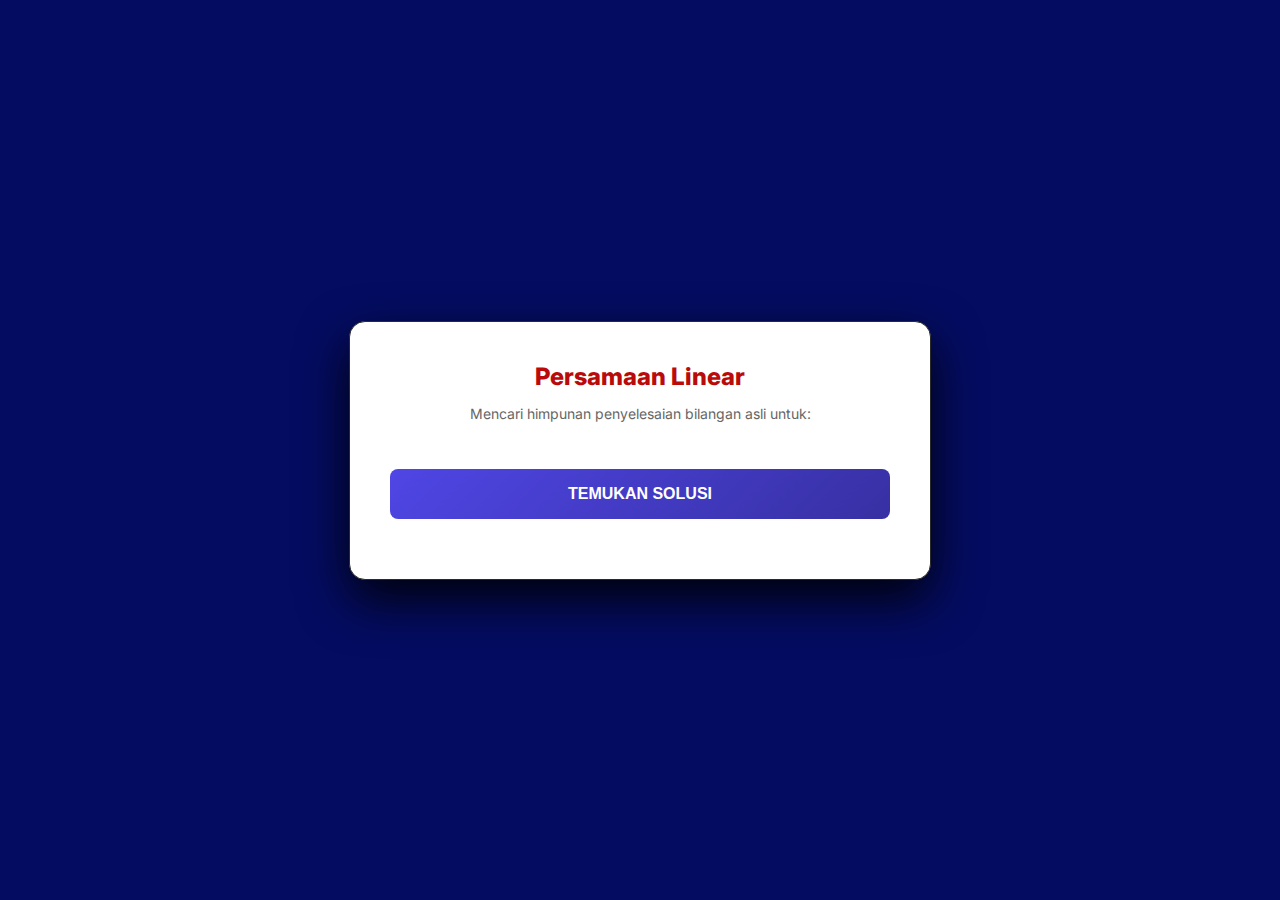
<file: soal 2/index.html>
<!DOCTYPE html>
<html lang="id">
<head>
    <meta charset="UTF-8">
    <meta name="viewport" content="width=device-width, initial-scale=1.0">
    <title>XYZ Praktikum Pemrograman Web</title>
    <link rel="stylesheet" href="style.css">
</head>
<body>

    <div class="container">
        <h2>Persamaan Linear</h2>
        <p class="subtitle">
            Mencari himpunan penyelesaian bilangan asli untuk:<br>
            <span style="color:#fff; font-weight:bold;">x + y + z = 25</span>
        </p>

        <form id="xyzForm">
            <button type="submit" class="btn-submit">TEMUKAN SOLUSI</button>
        </form>

        <div id="result-area">
            </div>
    </div>

    <script src="script.js"></script>
</body>
</html>
</file>
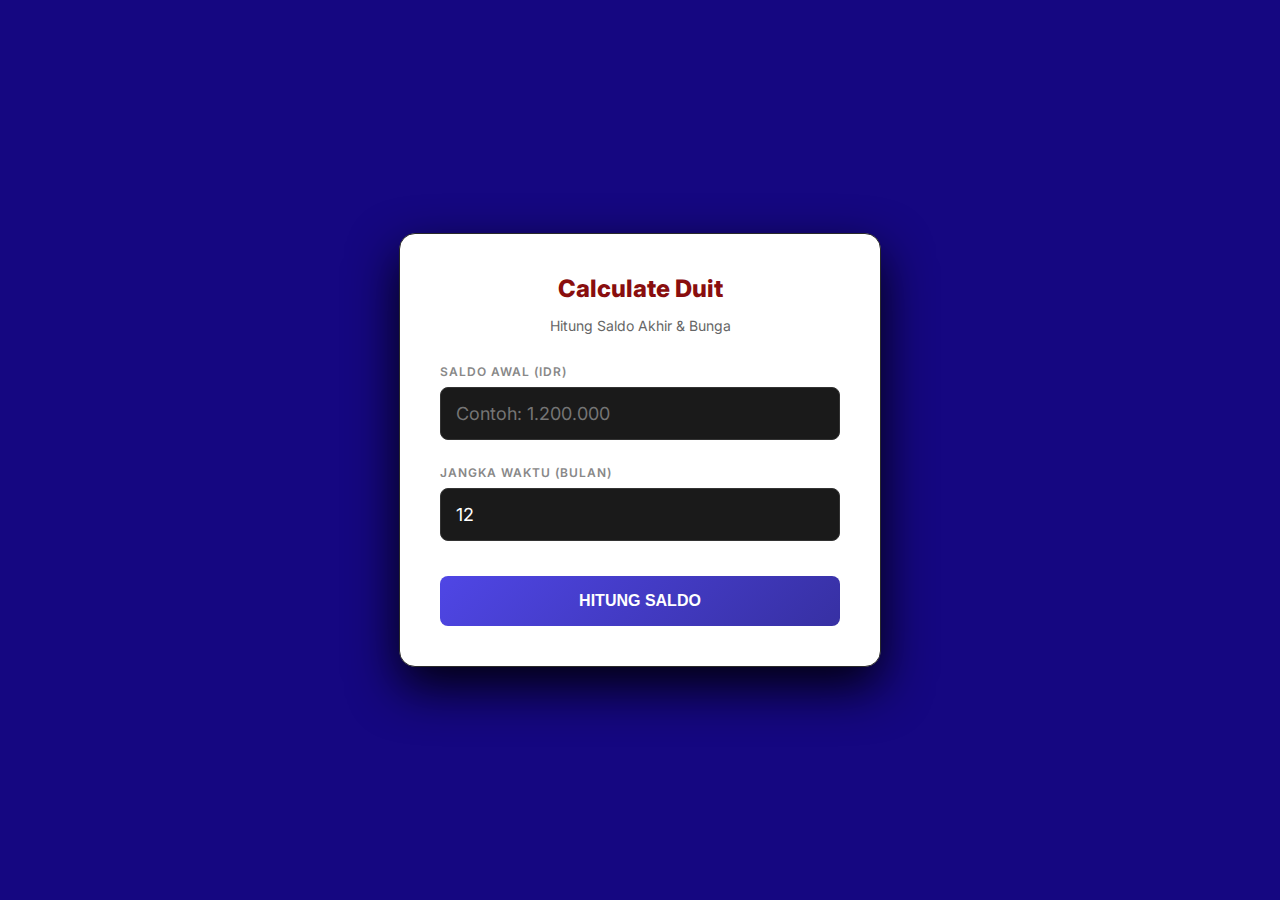
<file: soal 1/form_bank.html>
<!DOCTYPE html>
<html lang="id">
<head>
    <meta charset="UTF-8">
    <meta name="viewport" content="width=device-width, initial-scale=1.0">
    <title>Bank Simulasi</title>
    <link rel="stylesheet" href="style.css">
</head>
<body>

    <div class="container">
        <h2>Calculate Duit</h2>
        <p class="subtitle">Hitung Saldo Akhir & Bunga</p>

        <form id="bankForm">
            <div class="form-group">
                <div class="label-area">
                    <label for="saldo">Saldo Awal (IDR)</label>
                    <span id="error-msg" class="error-text">⚠️ JANGAN INPUT HURUF!</span>
                </div>
                <input type="text" id="saldo" name="saldo_awal" placeholder="Contoh: 1.200.000" autocomplete="off" required>
            </div>

            <div class="form-group">
                <label for="bulan" style="margin-bottom:8px; display:block;">Jangka Waktu (Bulan)</label>
                <input type="number" id="bulan" name="n_bulan" value="12" min="1" required>
            </div>

            <button type="submit" class="btn-submit">HITUNG SALDO</button>
        </form>

        <div id="result-area"></div>
    </div>

    <script src="script.js"></script>
</body>
</html>
</file>
<file: soal 2/style.css>
@import url('https://fonts.googleapis.com/css2?family=Inter:wght@400;600;800&family=JetBrains+Mono:wght@400&display=swap');

body {
    margin: 0;
    padding: 0;
    background-color: #040c62;
    color: #e0e0e0;
    font-family: 'Inter', sans-serif;
    display: flex;
    justify-content: center;
    align-items: center;
    min-height: 100vh;
}

.container {
    width: 100%;
    max-width: 500px;
    background: #ffffff;
    border: 1px solid #2a2a2a;
    border-radius: 16px;
    padding: 40px;
    box-shadow: 0 20px 50px rgba(0, 0, 0, 0.9);
    text-align: center;
}

h2 {
    color: #ba0b0b;
    font-weight: 800;
    font-size: 24px;
    margin: 0 0 10px 0;
}

p.subtitle {
    color: #666;
    font-size: 14px;
    margin-bottom: 30px;
}

/* Tombol Utama */
button.btn-submit {
    width: 100%;
    background: linear-gradient(135deg, #4f46e5, #3730a3);
    color: white;
    padding: 16px;
    border: none;
    border-radius: 8px;
    font-size: 16px;
    font-weight: 600;
    cursor: pointer;
    transition: opacity 0.2s;
    margin-bottom: 20px;
}

button.btn-submit:hover {
    opacity: 0.9;
}

button:disabled {
    background: #333;
    cursor: not-allowed;
}

/* Area Hasil */
#result-area {
    display: none;
    margin-top: 20px;
    border-top: 1px solid #2a2a2a;
    padding-top: 20px;
    text-align: left;
}

.summary-card {
    background-color: #000;
    border: 1px solid #333;
    border-radius: 10px;
    padding: 15px;
    text-align: center;
    margin-bottom: 20px;
}

.total-count {
    color: #4f46e5;
    font-size: 36px;
    font-weight: 800;
}

.label-count {
    font-size: 12px;
    color: #888;
    text-transform: uppercase;
    letter-spacing: 1px;
}

/* Scrollbox untuk daftar pasangan */
.scroll-box {
    height: 250px;
    overflow-y: auto;
    background-color: #0a0a0a;
    border: 1px solid #222;
    border-radius: 8px;
    padding: 10px;
    font-family: 'JetBrains Mono', monospace;
    font-size: 13px;
}

/* Custom Scrollbar */
.scroll-box::-webkit-scrollbar {
    width: 8px;
}
.scroll-box::-webkit-scrollbar-track {
    background: #111;
}
.scroll-box::-webkit-scrollbar-thumb {
    background: #333;
    border-radius: 4px;
}
.scroll-box::-webkit-scrollbar-thumb:hover {
    background: #555;
}

.pair-item {
    padding: 8px;
    border-bottom: 1px solid #1a1a1a;
    color: #aaa;
    display: flex;
    justify-content: space-between;
}

.pair-item:last-child {
    border-bottom: none;
}

.hl-num {
    color: #fff;
    font-weight: bold;
}
</file>
<file: soal 1/style.css>
@import url('https://fonts.googleapis.com/css2?family=Inter:wght@400;600;800&display=swap');

body {
    margin: 0;
    padding: 0;
    background-color: #150781;
    color: #e0e0e0;
    font-family: 'Inter', sans-serif;
    display: flex;
    justify-content: center;
    align-items: center;
    min-height: 100vh;
}

.container {
    width: 100%;
    max-width: 400px;
    background: #ffffff;
    border: 1px solid #2a2a2a;
    border-radius: 16px;
    padding: 40px;
    box-shadow: 0 20px 50px rgba(0, 0, 0, 0.9);
}

h2 {
    color: #890e0e;
    font-weight: 800;
    font-size: 24px;
    margin: 0 0 10px 0;
    text-align: center;
}

p.subtitle {
    text-align: center;
    color: #666;
    font-size: 14px;
    margin-bottom: 30px;
}

.form-group {
    margin-bottom: 25px;
    position: relative; 
}

.label-area {
    display: flex;
    justify-content: space-between;
    align-items: center;
    margin-bottom: 8px;
}

label {
    font-size: 12px;
    text-transform: uppercase;
    color: #888;
    letter-spacing: 1px;
    font-weight: 600;
}

/* Warning message floating at top right */
.error-text {
    font-size: 11px;
    color: #ff3333;
    font-weight: 700;
    display: none;
    animation: blink 0.5s infinite alternate;
}

@keyframes blink {
    from { opacity: 1; }
    to { opacity: 0.6; }
}

input[type="text"], input[type="number"] {
    width: 100%;
    background-color: #1a1a1a;
    border: 1px solid #333;
    color: #fff;
    padding: 15px;
    border-radius: 8px;
    font-size: 18px; 
    font-family: 'Inter', sans-serif;
    outline: none;
    box-sizing: border-box;
    transition: all 0.2s;
}

input:focus {
    border-color: #4f46e5;
    box-shadow: 0 0 0 3px rgba(79, 70, 229, 0.1);
}

/* Class khusus jika user salah input */
input.input-error {
    border-color: #ff3333 !important;
    background-color: rgba(255, 51, 51, 0.05) !important;
    box-shadow: 0 0 0 3px rgba(255, 51, 51, 0.1) !important;
    animation: shake 0.3s ease-in-out;
}

@keyframes shake {
    0% { transform: translateX(0); }
    25% { transform: translateX(-5px); }
    50% { transform: translateX(5px); }
    75% { transform: translateX(-5px); }
    100% { transform: translateX(0); }
}

button.btn-submit {
    width: 100%;
    background: linear-gradient(135deg, #4f46e5, #3730a3);
    color: white;
    padding: 16px;
    border: none;
    border-radius: 8px;
    font-size: 16px;
    font-weight: 600;
    cursor: pointer;
    margin-top: 10px;
}

button.btn-submit:hover {
    opacity: 0.9;
}

button:disabled {
    background: #333;
    cursor: not-allowed;
}

#result-area {
    margin-top: 30px;
    padding-top: 20px;
    border-top: 1px solid #2a2a2a;
    display: none;
}

.result-card {
    background-color: #000;
    border: 1px solid #333;
    border-radius: 10px;
    padding: 20px;
    text-align: center;
}

.result-value {
    color: #4f46e5;
    font-size: 32px;
    font-weight: 800;
    margin: 10px 0;
}

.result-details {
    font-size: 13px;
    color: #666;
}
</file>
